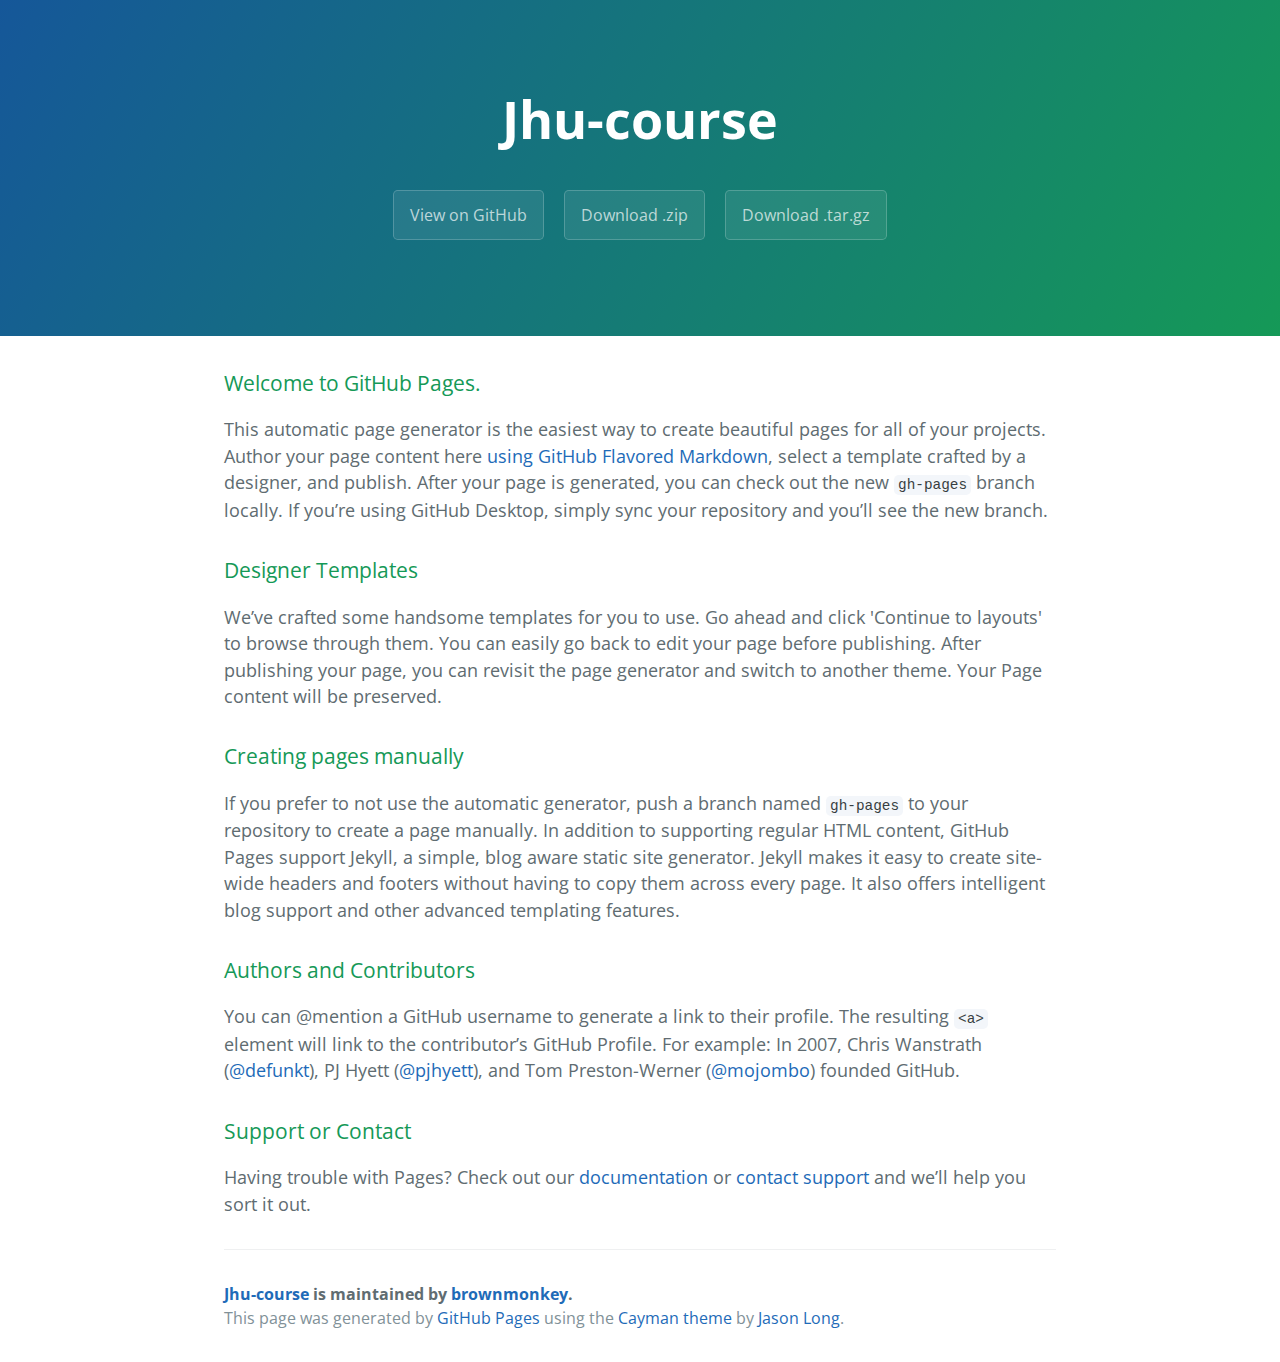
<file: index.html>
<!DOCTYPE html>
<html lang="en-us">
  <head>
    <meta charset="UTF-8">
    <title>Jhu-course by brownmonkey</title>
    <meta name="viewport" content="width=device-width, initial-scale=1">
    <link rel="stylesheet" type="text/css" href="stylesheets/normalize.css" media="screen">
    <link href='https://fonts.googleapis.com/css?family=Open+Sans:400,700' rel='stylesheet' type='text/css'>
    <link rel="stylesheet" type="text/css" href="stylesheets/stylesheet.css" media="screen">
    <link rel="stylesheet" type="text/css" href="stylesheets/github-light.css" media="screen">
  </head>
  <body>
    <section class="page-header">
      <h1 class="project-name">Jhu-course</h1>
      <h2 class="project-tagline"></h2>
      <a href="https://github.com/brownmonkey/jhu-course" class="btn">View on GitHub</a>
      <a href="https://github.com/brownmonkey/jhu-course/zipball/master" class="btn">Download .zip</a>
      <a href="https://github.com/brownmonkey/jhu-course/tarball/master" class="btn">Download .tar.gz</a>
    </section>

    <section class="main-content">
      <h3>
<a id="welcome-to-github-pages" class="anchor" href="#welcome-to-github-pages" aria-hidden="true"><span aria-hidden="true" class="octicon octicon-link"></span></a>Welcome to GitHub Pages.</h3>

<p>This automatic page generator is the easiest way to create beautiful pages for all of your projects. Author your page content here <a href="https://guides.github.com/features/mastering-markdown/">using GitHub Flavored Markdown</a>, select a template crafted by a designer, and publish. After your page is generated, you can check out the new <code>gh-pages</code> branch locally. If you’re using GitHub Desktop, simply sync your repository and you’ll see the new branch.</p>

<h3>
<a id="designer-templates" class="anchor" href="#designer-templates" aria-hidden="true"><span aria-hidden="true" class="octicon octicon-link"></span></a>Designer Templates</h3>

<p>We’ve crafted some handsome templates for you to use. Go ahead and click 'Continue to layouts' to browse through them. You can easily go back to edit your page before publishing. After publishing your page, you can revisit the page generator and switch to another theme. Your Page content will be preserved.</p>

<h3>
<a id="creating-pages-manually" class="anchor" href="#creating-pages-manually" aria-hidden="true"><span aria-hidden="true" class="octicon octicon-link"></span></a>Creating pages manually</h3>

<p>If you prefer to not use the automatic generator, push a branch named <code>gh-pages</code> to your repository to create a page manually. In addition to supporting regular HTML content, GitHub Pages support Jekyll, a simple, blog aware static site generator. Jekyll makes it easy to create site-wide headers and footers without having to copy them across every page. It also offers intelligent blog support and other advanced templating features.</p>

<h3>
<a id="authors-and-contributors" class="anchor" href="#authors-and-contributors" aria-hidden="true"><span aria-hidden="true" class="octicon octicon-link"></span></a>Authors and Contributors</h3>

<p>You can @mention a GitHub username to generate a link to their profile. The resulting <code>&lt;a&gt;</code> element will link to the contributor’s GitHub Profile. For example: In 2007, Chris Wanstrath (<a href="https://github.com/defunkt" class="user-mention">@defunkt</a>), PJ Hyett (<a href="https://github.com/pjhyett" class="user-mention">@pjhyett</a>), and Tom Preston-Werner (<a href="https://github.com/mojombo" class="user-mention">@mojombo</a>) founded GitHub.</p>

<h3>
<a id="support-or-contact" class="anchor" href="#support-or-contact" aria-hidden="true"><span aria-hidden="true" class="octicon octicon-link"></span></a>Support or Contact</h3>

<p>Having trouble with Pages? Check out our <a href="https://help.github.com/pages">documentation</a> or <a href="https://github.com/contact">contact support</a> and we’ll help you sort it out.</p>

      <footer class="site-footer">
        <span class="site-footer-owner"><a href="https://github.com/brownmonkey/jhu-course">Jhu-course</a> is maintained by <a href="https://github.com/brownmonkey">brownmonkey</a>.</span>

        <span class="site-footer-credits">This page was generated by <a href="https://pages.github.com">GitHub Pages</a> using the <a href="https://github.com/jasonlong/cayman-theme">Cayman theme</a> by <a href="https://twitter.com/jasonlong">Jason Long</a>.</span>
      </footer>

    </section>

  
  </body>
</html>
</file>
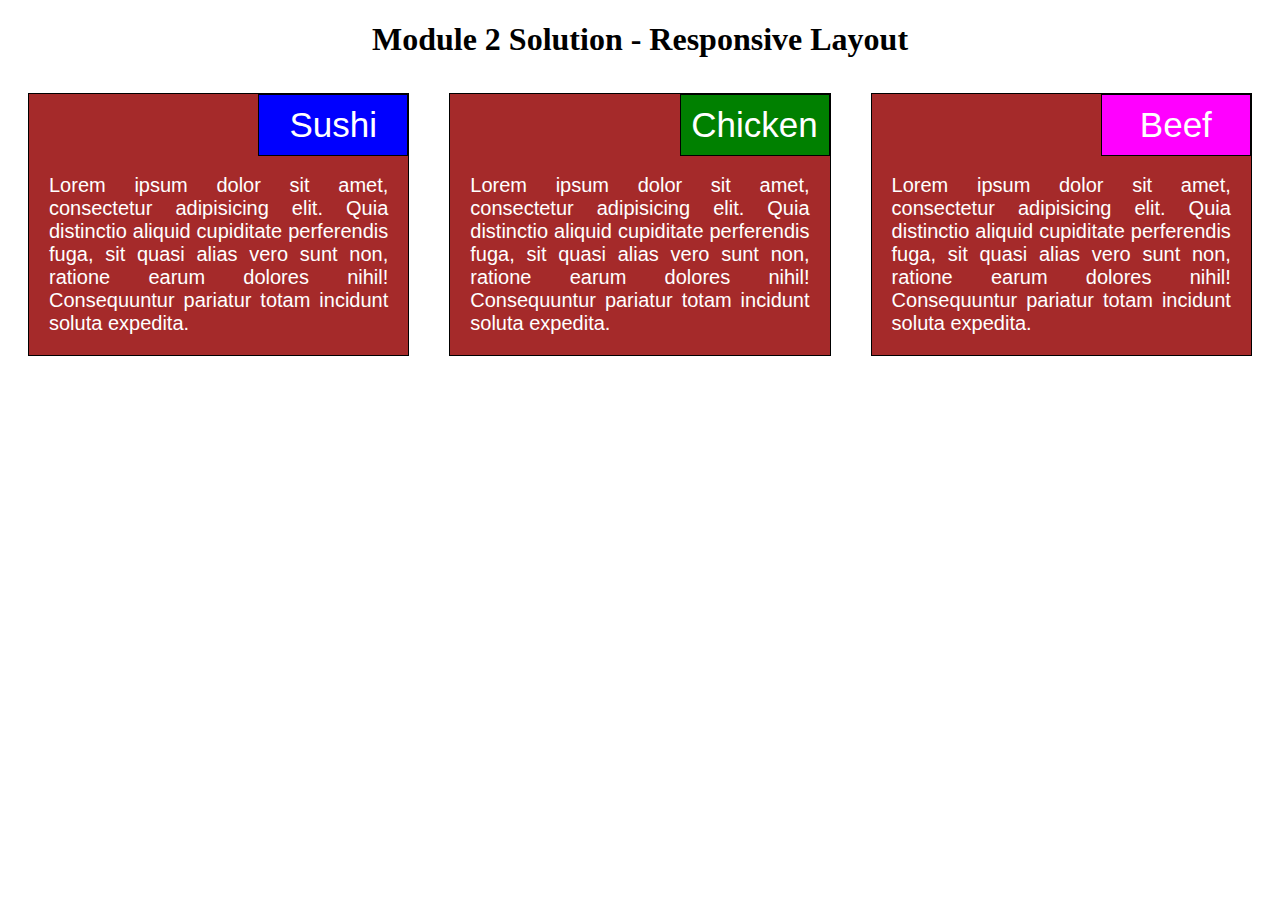
<file: mod2_solution/index.html>
<!DOCTYPE html>
<html>
<head>
	<meta charset="utf-8">
	<meta name="viewport" content="width=device-width, initial-scale=1">
	<title>Module 2 Solution</title>
	<link rel="stylesheet" type="text/css" href="css/styles.css">
</head>
<body>
	<h1 style="text-align:center;">Module 2 Solution - Responsive Layout</h1>

	<div class="row">
  		<div class="col-lg-4 col-md-6 col-xs-12">  			
  			<div class="article-box">Lorem ipsum dolor sit amet, consectetur adipisicing elit. Quia distinctio aliquid cupiditate perferendis fuga, sit quasi alias vero sunt non, ratione earum dolores nihil! Consequuntur pariatur totam incidunt soluta expedita.
  				<div class="title-box" style="background-color: blue;">Sushi</div>
  			</div>  					
  		</div>
  		<div class="col-lg-4 col-md-6 col-xs-12">
  			<div class="article-box">Lorem ipsum dolor sit amet, consectetur adipisicing elit. Quia distinctio aliquid cupiditate perferendis fuga, sit quasi alias vero sunt non, ratione earum dolores nihil! Consequuntur pariatur totam incidunt soluta expedita.
  				<div class="title-box" style="background-color: green;">Chicken</div>
  			</div>  			
  		</div>
  		<div class="col-lg-4 col-md-12 col-xs-12">
  			<div class="article-box">Lorem ipsum dolor sit amet, consectetur adipisicing elit. Quia distinctio aliquid cupiditate perferendis fuga, sit quasi alias vero sunt non, ratione earum dolores nihil! Consequuntur pariatur totam incidunt soluta expedita.
  				<div class="title-box" style="background-color: magenta;">Beef</div>
  			</div>  			
  		</div>  		
	</div>
</body>
</html>
</file>
<file: stylesheets/stylesheet.css>
* {
  box-sizing: border-box; }

body {
  padding: 0;
  margin: 0;
  font-family: "Open Sans", "Helvetica Neue", Helvetica, Arial, sans-serif;
  font-size: 16px;
  line-height: 1.5;
  color: #606c71; }

a {
  color: #1e6bb8;
  text-decoration: none; }
  a:hover {
    text-decoration: underline; }

.btn {
  display: inline-block;
  margin-bottom: 1rem;
  color: rgba(255, 255, 255, 0.7);
  background-color: rgba(255, 255, 255, 0.08);
  border-color: rgba(255, 255, 255, 0.2);
  border-style: solid;
  border-width: 1px;
  border-radius: 0.3rem;
  transition: color 0.2s, background-color 0.2s, border-color 0.2s; }
  .btn + .btn {
    margin-left: 1rem; }

.btn:hover {
  color: rgba(255, 255, 255, 0.8);
  text-decoration: none;
  background-color: rgba(255, 255, 255, 0.2);
  border-color: rgba(255, 255, 255, 0.3); }

@media screen and (min-width: 64em) {
  .btn {
    padding: 0.75rem 1rem; } }

@media screen and (min-width: 42em) and (max-width: 64em) {
  .btn {
    padding: 0.6rem 0.9rem;
    font-size: 0.9rem; } }

@media screen and (max-width: 42em) {
  .btn {
    display: block;
    width: 100%;
    padding: 0.75rem;
    font-size: 0.9rem; }
    .btn + .btn {
      margin-top: 1rem;
      margin-left: 0; } }

.page-header {
  color: #fff;
  text-align: center;
  background-color: #159957;
  background-image: linear-gradient(120deg, #155799, #159957); }

@media screen and (min-width: 64em) {
  .page-header {
    padding: 5rem 6rem; } }

@media screen and (min-width: 42em) and (max-width: 64em) {
  .page-header {
    padding: 3rem 4rem; } }

@media screen and (max-width: 42em) {
  .page-header {
    padding: 2rem 1rem; } }

.project-name {
  margin-top: 0;
  margin-bottom: 0.1rem; }

@media screen and (min-width: 64em) {
  .project-name {
    font-size: 3.25rem; } }

@media screen and (min-width: 42em) and (max-width: 64em) {
  .project-name {
    font-size: 2.25rem; } }

@media screen and (max-width: 42em) {
  .project-name {
    font-size: 1.75rem; } }

.project-tagline {
  margin-bottom: 2rem;
  font-weight: normal;
  opacity: 0.7; }

@media screen and (min-width: 64em) {
  .project-tagline {
    font-size: 1.25rem; } }

@media screen and (min-width: 42em) and (max-width: 64em) {
  .project-tagline {
    font-size: 1.15rem; } }

@media screen and (max-width: 42em) {
  .project-tagline {
    font-size: 1rem; } }

.main-content :first-child {
  margin-top: 0; }
.main-content img {
  max-width: 100%; }
.main-content h1, .main-content h2, .main-content h3, .main-content h4, .main-content h5, .main-content h6 {
  margin-top: 2rem;
  margin-bottom: 1rem;
  font-weight: normal;
  color: #159957; }
.main-content p {
  margin-bottom: 1em; }
.main-content code {
  padding: 2px 4px;
  font-family: Consolas, "Liberation Mono", Menlo, Courier, monospace;
  font-size: 0.9rem;
  color: #383e41;
  background-color: #f3f6fa;
  border-radius: 0.3rem; }
.main-content pre {
  padding: 0.8rem;
  margin-top: 0;
  margin-bottom: 1rem;
  font: 1rem Consolas, "Liberation Mono", Menlo, Courier, monospace;
  color: #567482;
  word-wrap: normal;
  background-color: #f3f6fa;
  border: solid 1px #dce6f0;
  border-radius: 0.3rem; }
  .main-content pre > code {
    padding: 0;
    margin: 0;
    font-size: 0.9rem;
    color: #567482;
    word-break: normal;
    white-space: pre;
    background: transparent;
    border: 0; }
.main-content .highlight {
  margin-bottom: 1rem; }
  .main-content .highlight pre {
    margin-bottom: 0;
    word-break: normal; }
.main-content .highlight pre, .main-content pre {
  padding: 0.8rem;
  overflow: auto;
  font-size: 0.9rem;
  line-height: 1.45;
  border-radius: 0.3rem; }
.main-content pre code, .main-content pre tt {
  display: inline;
  max-width: initial;
  padding: 0;
  margin: 0;
  overflow: initial;
  line-height: inherit;
  word-wrap: normal;
  background-color: transparent;
  border: 0; }
  .main-content pre code:before, .main-content pre code:after, .main-content pre tt:before, .main-content pre tt:after {
    content: normal; }
.main-content ul, .main-content ol {
  margin-top: 0; }
.main-content blockquote {
  padding: 0 1rem;
  margin-left: 0;
  color: #819198;
  border-left: 0.3rem solid #dce6f0; }
  .main-content blockquote > :first-child {
    margin-top: 0; }
  .main-content blockquote > :last-child {
    margin-bottom: 0; }
.main-content table {
  display: block;
  width: 100%;
  overflow: auto;
  word-break: normal;
  word-break: keep-all; }
  .main-content table th {
    font-weight: bold; }
  .main-content table th, .main-content table td {
    padding: 0.5rem 1rem;
    border: 1px solid #e9ebec; }
.main-content dl {
  padding: 0; }
  .main-content dl dt {
    padding: 0;
    margin-top: 1rem;
    font-size: 1rem;
    font-weight: bold; }
  .main-content dl dd {
    padding: 0;
    margin-bottom: 1rem; }
.main-content hr {
  height: 2px;
  padding: 0;
  margin: 1rem 0;
  background-color: #eff0f1;
  border: 0; }

@media screen and (min-width: 64em) {
  .main-content {
    max-width: 64rem;
    padding: 2rem 6rem;
    margin: 0 auto;
    font-size: 1.1rem; } }

@media screen and (min-width: 42em) and (max-width: 64em) {
  .main-content {
    padding: 2rem 4rem;
    font-size: 1.1rem; } }

@media screen and (max-width: 42em) {
  .main-content {
    padding: 2rem 1rem;
    font-size: 1rem; } }

.site-footer {
  padding-top: 2rem;
  margin-top: 2rem;
  border-top: solid 1px #eff0f1; }

.site-footer-owner {
  display: block;
  font-weight: bold; }

.site-footer-credits {
  color: #819198; }

@media screen and (min-width: 64em) {
  .site-footer {
    font-size: 1rem; } }

@media screen and (min-width: 42em) and (max-width: 64em) {
  .site-footer {
    font-size: 1rem; } }

@media screen and (max-width: 42em) {
  .site-footer {
    font-size: 0.9rem; } }
</file>
<file: stylesheets/github-light.css>
/*
The MIT License (MIT)

Copyright (c) 2016 GitHub, Inc.

Permission is hereby granted, free of charge, to any person obtaining a copy
of this software and associated documentation files (the "Software"), to deal
in the Software without restriction, including without limitation the rights
to use, copy, modify, merge, publish, distribute, sublicense, and/or sell
copies of the Software, and to permit persons to whom the Software is
furnished to do so, subject to the following conditions:

The above copyright notice and this permission notice shall be included in all
copies or substantial portions of the Software.

THE SOFTWARE IS PROVIDED "AS IS", WITHOUT WARRANTY OF ANY KIND, EXPRESS OR
IMPLIED, INCLUDING BUT NOT LIMITED TO THE WARRANTIES OF MERCHANTABILITY,
FITNESS FOR A PARTICULAR PURPOSE AND NONINFRINGEMENT. IN NO EVENT SHALL THE
AUTHORS OR COPYRIGHT HOLDERS BE LIABLE FOR ANY CLAIM, DAMAGES OR OTHER
LIABILITY, WHETHER IN AN ACTION OF CONTRACT, TORT OR OTHERWISE, ARISING FROM,
OUT OF OR IN CONNECTION WITH THE SOFTWARE OR THE USE OR OTHER DEALINGS IN THE
SOFTWARE.

*/

.pl-c /* comment */ {
  color: #969896;
}

.pl-c1 /* constant, variable.other.constant, support, meta.property-name, support.constant, support.variable, meta.module-reference, markup.raw, meta.diff.header */,
.pl-s .pl-v /* string variable */ {
  color: #0086b3;
}

.pl-e /* entity */,
.pl-en /* entity.name */ {
  color: #795da3;
}

.pl-smi /* variable.parameter.function, storage.modifier.package, storage.modifier.import, storage.type.java, variable.other */,
.pl-s .pl-s1 /* string source */ {
  color: #333;
}

.pl-ent /* entity.name.tag */ {
  color: #63a35c;
}

.pl-k /* keyword, storage, storage.type */ {
  color: #a71d5d;
}

.pl-s /* string */,
.pl-pds /* punctuation.definition.string, string.regexp.character-class */,
.pl-s .pl-pse .pl-s1 /* string punctuation.section.embedded source */,
.pl-sr /* string.regexp */,
.pl-sr .pl-cce /* string.regexp constant.character.escape */,
.pl-sr .pl-sre /* string.regexp source.ruby.embedded */,
.pl-sr .pl-sra /* string.regexp string.regexp.arbitrary-repitition */ {
  color: #183691;
}

.pl-v /* variable */ {
  color: #ed6a43;
}

.pl-id /* invalid.deprecated */ {
  color: #b52a1d;
}

.pl-ii /* invalid.illegal */ {
  color: #f8f8f8;
  background-color: #b52a1d;
}

.pl-sr .pl-cce /* string.regexp constant.character.escape */ {
  font-weight: bold;
  color: #63a35c;
}

.pl-ml /* markup.list */ {
  color: #693a17;
}

.pl-mh /* markup.heading */,
.pl-mh .pl-en /* markup.heading entity.name */,
.pl-ms /* meta.separator */ {
  font-weight: bold;
  color: #1d3e81;
}

.pl-mq /* markup.quote */ {
  color: #008080;
}

.pl-mi /* markup.italic */ {
  font-style: italic;
  color: #333;
}

.pl-mb /* markup.bold */ {
  font-weight: bold;
  color: #333;
}

.pl-md /* markup.deleted, meta.diff.header.from-file */ {
  color: #bd2c00;
  background-color: #ffecec;
}

.pl-mi1 /* markup.inserted, meta.diff.header.to-file */ {
  color: #55a532;
  background-color: #eaffea;
}

.pl-mdr /* meta.diff.range */ {
  font-weight: bold;
  color: #795da3;
}

.pl-mo /* meta.output */ {
  color: #1d3e81;
}
</file>
<file: mod2_solution/css/styles.css>
/********** Base styles **********/
* {
  box-sizing: border-box;
}
h1 {
  margin-bottom: 15px;
}

.article-box {
  border: 1px solid black;
  background-color: #A52A2A;
  width: 100%;
  margin: auto;
  padding-top: 80px;
  padding-left: 20px;
  padding-right: 20px;
  padding-bottom: 20px;
  text-align:justify;
  font-family: Helvetica;
  font-size: 1.25em;
  color: white;
  position: relative;
}

.title-box {
	border: 1px solid black;
	width: 150px;
	text-align: center;
	top: 0px;
	right: 0px;
	padding-top: 10px;	
	padding-bottom: 10px;
	font-family: Helvetica;
  	font-size: 1.75em;
	position: absolute;
}

/* Simple Responsive Framework. */
.row {
  width: 100%;
}

/********** Large devices only: desktops **********/
@media (min-width: 992px) {
  .col-lg-1, .col-lg-2, .col-lg-3, .col-lg-4, .col-lg-5, .col-lg-6, .col-lg-7, .col-lg-8, .col-lg-9, .col-lg-10, .col-lg-11, .col-lg-12 {
    float: left;
    padding: 20px;
    /*border: 1px solid green;*/
  }
  .col-lg-1 {
    width: 8.33%;
  }
  .col-lg-2 {
    width: 16.66%;
  }
  .col-lg-3 {
    width: 25%;
  }
  .col-lg-4 {
    width: 33.33%;
  }
  .col-lg-5 {
    width: 41.66%;
  }
  .col-lg-6 {
    width: 50%;
  }
  .col-lg-7 {
    width: 58.33%;
  }
  .col-lg-8 {
    width: 66.66%;
  }
  .col-lg-9 {
    width: 74.99%;
  }
  .col-lg-10 {
    width: 83.33%;
  }
  .col-lg-11 {
    width: 91.66%;
  }
  .col-lg-12 {
    width: 100%;
  }
}

/********** Medium devices only: tablets **********/
@media (min-width: 768px) and (max-width: 991px) {
  .col-md-1, .col-md-2, .col-md-3, .col-md-4, .col-md-5, .col-md-6, .col-md-7, .col-md-8, .col-md-9, .col-md-10, .col-md-11, .col-md-12 {
    float: left;
    padding: 20px;
    /*border: 1px solid green;*/
  }
  .col-md-1 {
    width: 8.33%;
  }
  .col-md-2 {
    width: 16.66%;
  }
  .col-md-3 {
    width: 25%;
  }
  .col-md-4 {
    width: 33.33%;
  }
  .col-md-5 {
    width: 41.66%;
  }
  .col-md-6 {
    width: 50%;
  }
  .col-md-7 {
    width: 58.33%;
  }
  .col-md-8 {
    width: 66.66%;
  }
  .col-md-9 {
    width: 74.99%;
  }
  .col-md-10 {
    width: 83.33%;
  }
  .col-md-11 {
    width: 91.66%;
  }
  .col-md-12 {
    width: 100%;
  }
}

/********** Small devices only: mobiles **********/
@media (max-width: 767px) {
  .col-xs-1, .col-xs-2, .col-xs-3, .col-xs-4, .col-xs-5, .col-xs-6, .col-xs-7, .col-xs-8, .col-xs-9, .col-xs-10, .col-xs-11, .col-xs-12 {
    float: left;
    padding: 20px;
    /*border: 1px solid green;*/
  }
  .col-xs-1 {
    width: 8.33%;
  }
  .col-xs-2 {
    width: 16.66%;
  }
  .col-xs-3 {
    width: 25%;
  }
  .col-xs-4 {
    width: 33.33%;
  }
  .col-xs-5 {
    width: 41.66%;
  }
  .col-xs-6 {
    width: 50%;
  }
  .col-xs-7 {
    width: 58.33%;
  }
  .col-xs-8 {
    width: 66.66%;
  }
  .col-xs-9 {
    width: 74.99%;
  }
  .col-xs-10 {
    width: 83.33%;
  }
  .col-xs-11 {
    width: 91.66%;
  }
  .col-xs-12 {
    width: 100%;
  }
}
</file>
